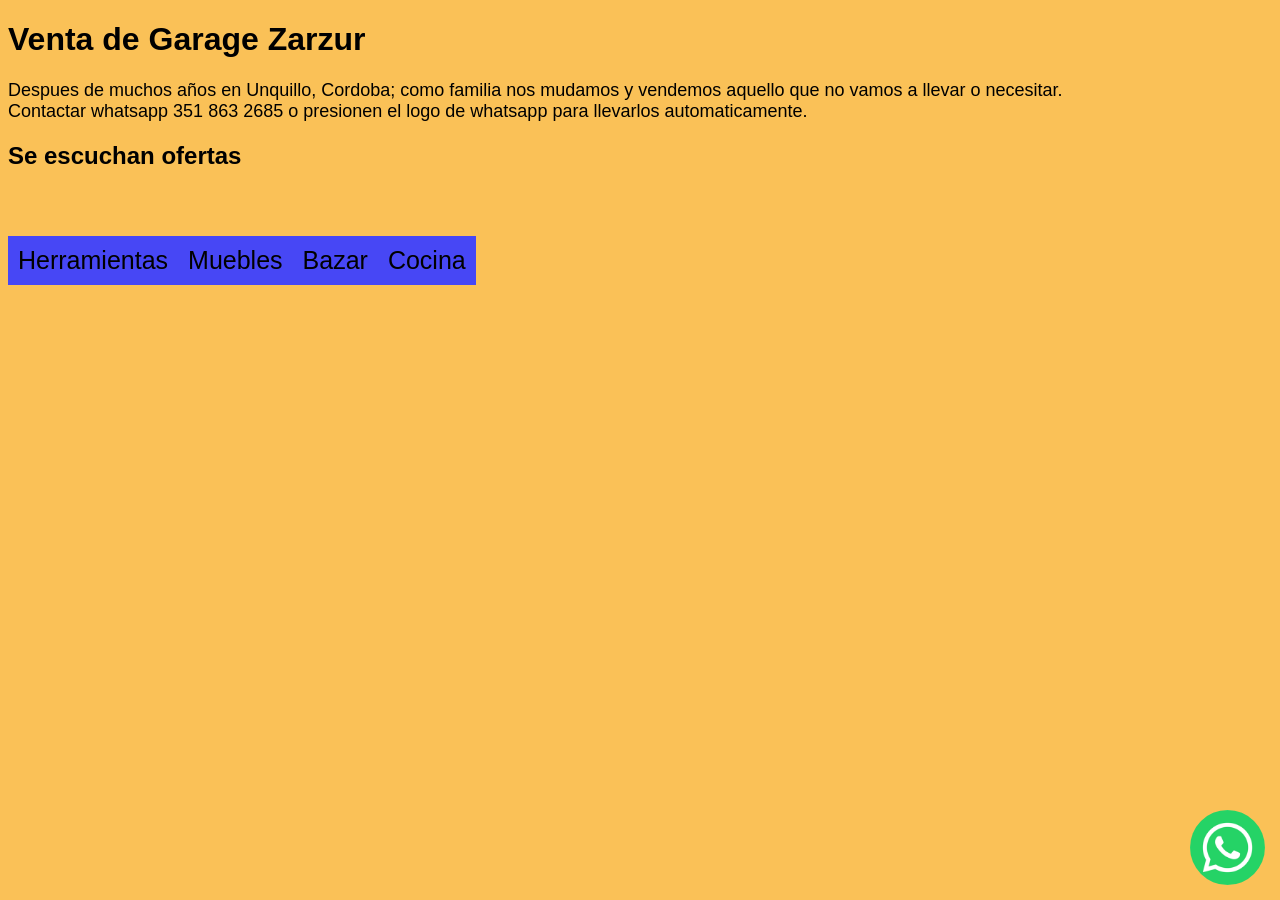
<file: index.html>
<!DOCTYPE html>
<html lang="en">
<head>
    <meta charset="UTF-8">
    <meta name="viewport" content="width=device-width, initial-scale=1.0">
    <title>Venta Garage Zarzur</title>
    <link rel="stylesheet" href="index.css">
    <script src="herramientas.js"></script>
    <script src="muebles.js"></script>
    <script src="bazar.js"></script>
    <script src="cocina.js"></script>
</head>
<body>
    <h1>Venta de Garage Zarzur</h1>
    <p id="Intro">Despues de muchos años en Unquillo, Cordoba; como familia nos mudamos y
    vendemos aquello que no vamos a llevar o necesitar.<br>Contactar whatsapp 351 863 2685 o presionen el logo de whatsapp para llevarlos automaticamente.
    </p>
    <h2>Se escuchan ofertas</h2>
    
    <a  href="https://wa.me/+5493518632685" target="_blank"><img id="whats" src="whats.png" alt="logo de whatsapp"></a>
    <br><br>
    <nav>
       <span onclick="categoria('Herramientas', 0)">Herramientas</span>   
       <span onclick="categoria('Muebles', 1)">Muebles</span>   
       <span onclick="categoria('Bazar', 2)">Bazar</span>
       <span onclick="categoria('Cocina', 3)">Cocina</span>   
    </nav>
    
    <div id="cosas">
        <div id="productos"></div>
    </div>
    
    


</body>
</html>
<script src="funcs.js"></script>
</file>
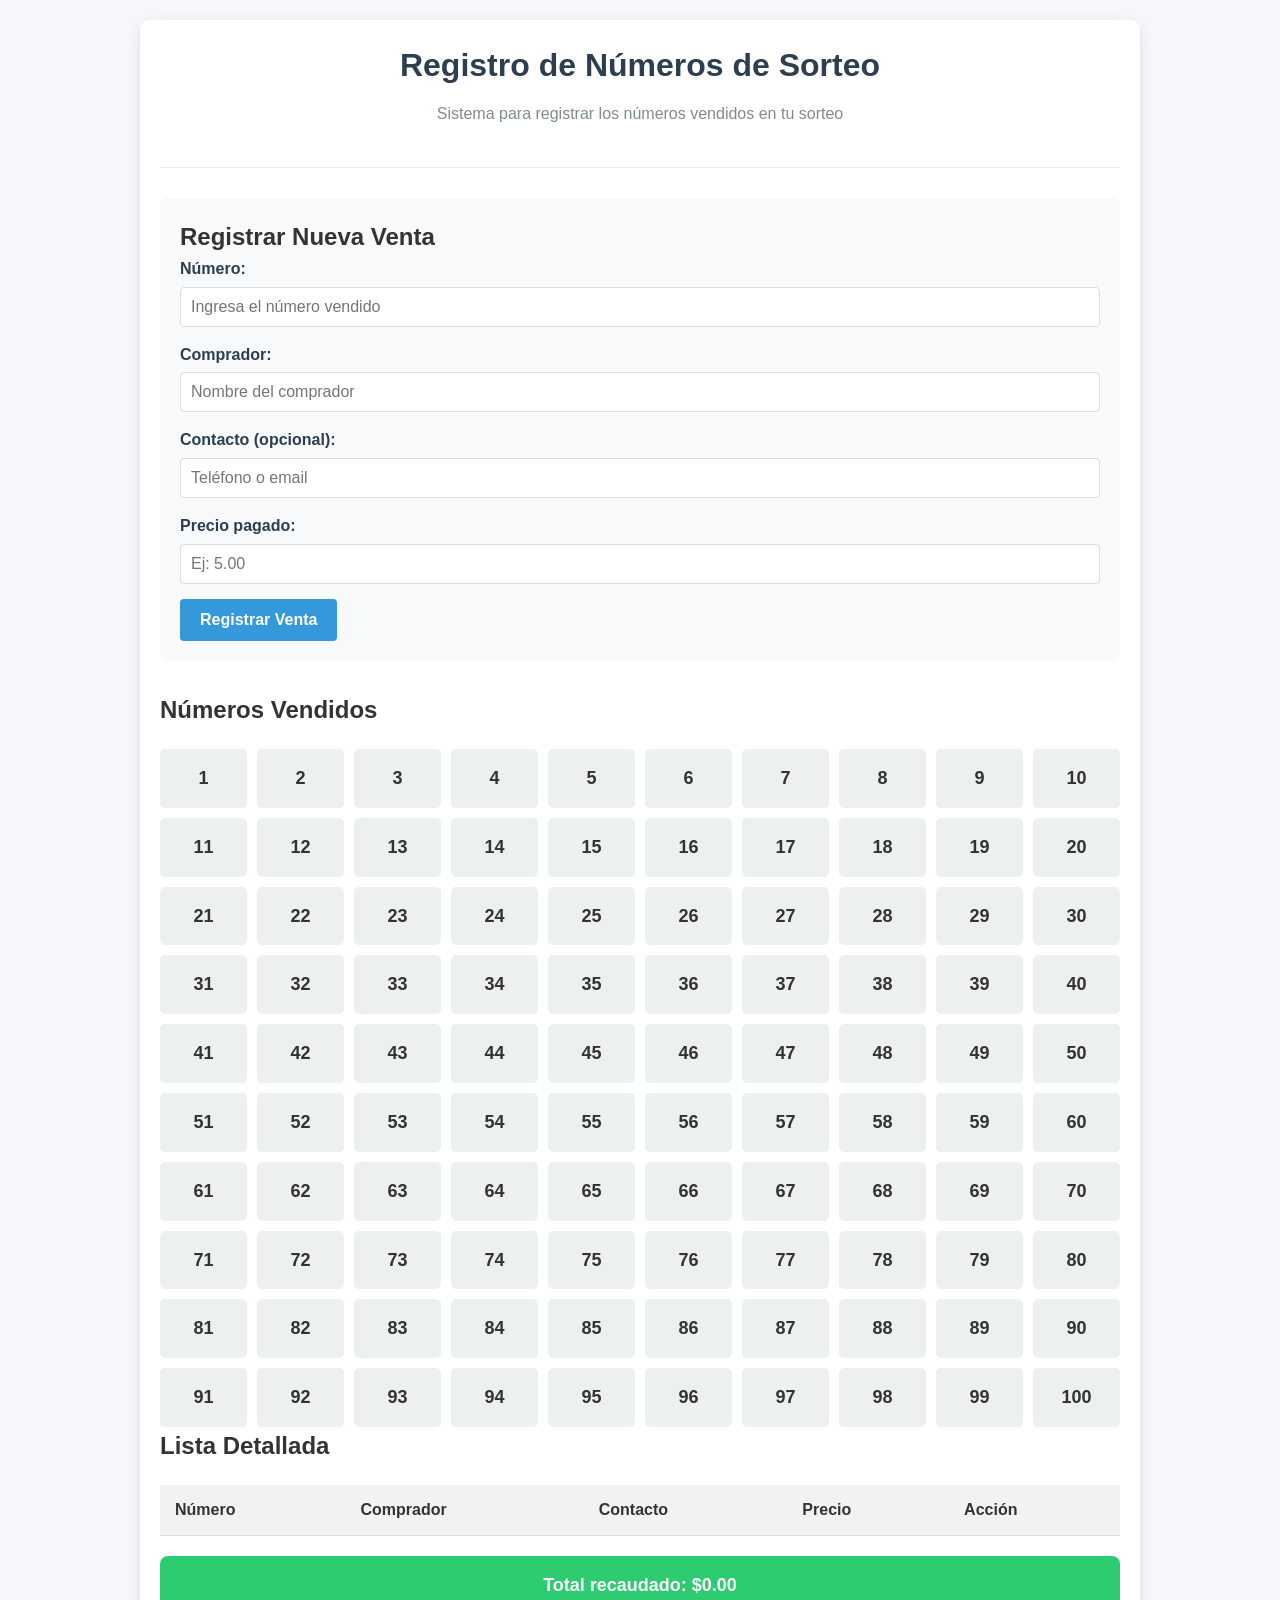
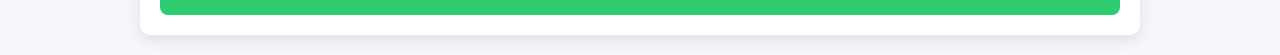
<file: sorteo.html>
<!DOCTYPE html>
<html lang="es">
<head>
    <meta charset="UTF-8">
    <meta name="viewport" content="width=device-width, initial-scale=1.0">
    <title>Registro de Números de Sorteo</title>
    <style>
        * {
            box-sizing: border-box;
            margin: 0;
            padding: 0;
            font-family: 'Segoe UI', Tahoma, Geneva, Verdana, sans-serif;
        }
        
        body {
            background-color: #f5f7fa;
            color: #333;
            line-height: 1.6;
            padding: 20px;
        }
        
        .container {
            max-width: 1000px;
            margin: 0 auto;
            background: white;
            border-radius: 10px;
            box-shadow: 0 5px 15px rgba(0, 0, 0, 0.1);
            padding: 20px;
        }
        
        header {
            text-align: center;
            margin-bottom: 30px;
            padding-bottom: 20px;
            border-bottom: 1px solid #eaeaea;
        }
        
        h1 {
            color: #2c3e50;
            margin-bottom: 10px;
        }
        
        .description {
            color: #7f8c8d;
            margin-bottom: 20px;
        }
        
        .form-container {
            background: #f8f9fa;
            padding: 20px;
            border-radius: 8px;
            margin-bottom: 30px;
        }
        
        .form-group {
            margin-bottom: 15px;
        }
        
        label {
            display: block;
            margin-bottom: 5px;
            font-weight: 600;
            color: #2c3e50;
        }
        
        input, select {
            width: 100%;
            padding: 10px;
            border: 1px solid #ddd;
            border-radius: 4px;
            font-size: 16px;
        }
        
        button {
            background: #3498db;
            color: white;
            border: none;
            padding: 12px 20px;
            border-radius: 4px;
            cursor: pointer;
            font-size: 16px;
            font-weight: 600;
            transition: background 0.3s;
        }
        
        button:hover {
            background: #2980b9;
        }
        
        .numbers-grid {
            display: grid;
            grid-template-columns: repeat(auto-fill, minmax(80px, 1fr));
            gap: 10px;
            margin-top: 20px;
        }
        
        .number-item {
            background: #ecf0f1;
            padding: 15px 10px;
            text-align: center;
            border-radius: 5px;
            font-weight: bold;
            font-size: 18px;
            position: relative;
        }
        
        .number-item.sold {
            background: #e74c3c;
            color: white;
        }
        
        .number-info {
            font-size: 12px;
            display: block;
            font-weight: normal;
            margin-top: 5px;
        }
        
        table {
            width: 100%;
            border-collapse: collapse;
            margin-top: 20px;
        }
        
        th, td {
            padding: 12px 15px;
            text-align: left;
            border-bottom: 1px solid #ddd;
        }
        
        th {
            background-color: #f2f2f2;
            font-weight: 600;
        }
        
        .summary {
            background: #2ecc71;
            color: white;
            padding: 15px;
            border-radius: 8px;
            margin-top: 20px;
            text-align: center;
            font-size: 18px;
            font-weight: 600;
        }
        
        @media (max-width: 768px) {
            .numbers-grid {
                grid-template-columns: repeat(auto-fill, minmax(60px, 1fr));
            }
            
            .container {
                padding: 15px;
            }
        }
    </style>
</head>
<body>
    <div class="container">
        <header>
            <h1>Registro de Números de Sorteo</h1>
            <p class="description">Sistema para registrar los números vendidos en tu sorteo</p>
        </header>
        
        <div class="form-container">
            <h2>Registrar Nueva Venta</h2>
            <form id="sale-form">
                <div class="form-group">
                    <label for="number">Número:</label>
                    <input type="number" id="number" min="1" required placeholder="Ingresa el número vendido">
                </div>
                
                <div class="form-group">
                    <label for="buyer">Comprador:</label>
                    <input type="text" id="buyer" required placeholder="Nombre del comprador">
                </div>
                
                <div class="form-group">
                    <label for="contact">Contacto (opcional):</label>
                    <input type="text" id="contact" placeholder="Teléfono o email">
                </div>
                
                <div class="form-group">
                    <label for="price">Precio pagado:</label>
                    <input type="number" id="price" min="0" step="0.01" required placeholder="Ej: 5.00">
                </div>
                
                <button type="submit">Registrar Venta</button>
            </form>
        </div>
        
        <h2>Números Vendidos</h2>
        <div class="numbers-grid" id="numbers-grid">
            <!-- Los números vendidos aparecerán aquí -->
        </div>
        
        <h2>Lista Detallada</h2>
        <table id="sales-table">
            <thead>
                <tr>
                    <th>Número</th>
                    <th>Comprador</th>
                    <th>Contacto</th>
                    <th>Precio</th>
                    <th>Acción</th>
                </tr>
            </thead>
            <tbody>
                <!-- Las ventas registradas aparecerán aquí -->
            </tbody>
        </table>
        
        <div class="summary" id="summary">
            Total recaudado: $0.00
        </div>
    </div>

    <script>
        document.addEventListener('DOMContentLoaded', function() {
            const saleForm = document.getElementById('sale-form');
            const salesTable = document.getElementById('sales-table').getElementsByTagName('tbody')[0];
            const numbersGrid = document.getElementById('numbers-grid');
            const summaryElement = document.getElementById('summary');
            
            // Cargar ventas desde localStorage
            let sales = JSON.parse(localStorage.getItem('sorteoSales')) || [];
            
            // Función para actualizar la interfaz
            function updateUI() {
                // Limpiar tablas y grid
                salesTable.innerHTML = '';
                numbersGrid.innerHTML = '';
                
                let total = 0;
                
                // Mostrar ventas en la tabla
                sales.forEach((sale, index) => {
                    const row = salesTable.insertRow();
                    row.innerHTML = `
                        <td>${sale.number}</td>
                        <td>${sale.buyer}</td>
                        <td>${sale.contact || '-'}</td>
                        <td>$${parseFloat(sale.price).toFixed(2)}</td>
                        <td><button onclick="removeSale(${index})">Eliminar</button></td>
                    `;
                    
                    total += parseFloat(sale.price);
                });
                
                // Actualizar el resumen
                summaryElement.textContent = `Total recaudado: $${total.toFixed(2)}`;
                
                // Generar grid de números (asumiendo números del 1 al 100)
                for (let i = 1; i <= 100; i++) {
                    const numberItem = document.createElement('div');
                    numberItem.className = 'number-item';
                    numberItem.textContent = i;
                    
                    // Verificar si el número está vendido
                    const sold = sales.find(sale => parseInt(sale.number) === i);
                    if (sold) {
                        numberItem.classList.add('sold');
                        numberItem.innerHTML = `
                            ${i}
                            <span class="number-info">${sold.buyer}</span>
                        `;
                    }
                    
                    numbersGrid.appendChild(numberItem);
                }
            }
            
            // Función para registrar una nueva venta
            saleForm.addEventListener('submit', function(e) {
                e.preventDefault();
                
                const number = document.getElementById('number').value;
                const buyer = document.getElementById('buyer').value;
                const contact = document.getElementById('contact').value;
                const price = document.getElementById('price').value;
                
                // Verificar si el número ya está vendido
                if (sales.some(sale => sale.number == number)) {
                    alert('Este número ya ha sido vendido.');
                    return;
                }
                
                // Agregar la nueva venta
                sales.push({
                    number,
                    buyer,
                    contact,
                    price
                });
                
                // Guardar en localStorage
                localStorage.setItem('sorteoSales', JSON.stringify(sales));
                
                // Actualizar la interfaz
                updateUI();
                
                // Limpiar el formulario
                saleForm.reset();
            });
            
            // Función para eliminar una venta (se llama desde el botón)
            window.removeSale = function(index) {
                if (confirm('¿Estás seguro de que quieres eliminar esta venta?')) {
                    sales.splice(index, 1);
                    localStorage.setItem('sorteoSales', JSON.stringify(sales));
                    updateUI();
                }
            };
            
            // Inicializar la interfaz
            updateUI();
        });
    </script>
</body>
</html>
</file>
<file: index.css>
body{
    background-color: rgb(250, 193, 87);
    font-family: Arial, Helvetica, sans-serif;
}
#Intro{
    font-size: large;
}
nav{
    width: 100%;
    height: 100px;
    position: sticky;
    top: 0;
}
nav span{
    background: rgb(71, 71, 245);
    font-size: 25px;
    padding: 10px;
    margin-top: 10px;
    float: left;
}

nav span:hover{
    background: rgb(49, 49, 240);
    cursor: pointer;
}

#productos{
    display: flex;
    flex-wrap: wrap;
}
.producto{
        text-align: center;
        float: left;
        width: 24%;
        background-color: rgb(71, 71, 245);
        margin-left: 5px;
        margin-bottom: 5px;
    }

.producto_reservado{
    text-align: center;
    float: left;
    width: 24%;
    margin-left: 5px;
    margin-bottom: 5px;
    background-color: rgb(133, 37, 133);
}

.producto_vendido{
        text-align: center;
        float: left;
        width: 24%;
        background-color: rgb(126, 126, 158);
        margin-left: 5px;
        margin-bottom: 5px;
    }

@media screen and (max-width: 600px){
    .producto{
        text-align: center;
        float: left;
        width: 98%;
        background-color: rgb(71, 71, 245);
        margin-left: 1px;
        margin-bottom: 5px;
    }
    .producto_reservado{
        text-align: center;
        float: left;
        width: 98%;
        background-color: rgb(133, 37, 133);
        margin-left: 1px;
        margin-bottom: 5px;
    }
    .producto_vendido{
        text-align: center;
        float: left;
        width: 98%;
        background-color: rgb(126, 126, 158);
        margin-left: 5px;
        margin-bottom: 5px;
    }
}

.producto img, .producto_vendido img, .producto_reservado img{
    width: 98%;
    padding-left: 1%;
    padding-right: 1%;
}

#whats{
    position: fixed;
    right: 15px;
    bottom: 15px;
    border-radius: 50%;
    width: 75px
}

#whats:hover{
    border-radius: 50%;
    width: 110px;
    cursor:pointer;
}
</file>
